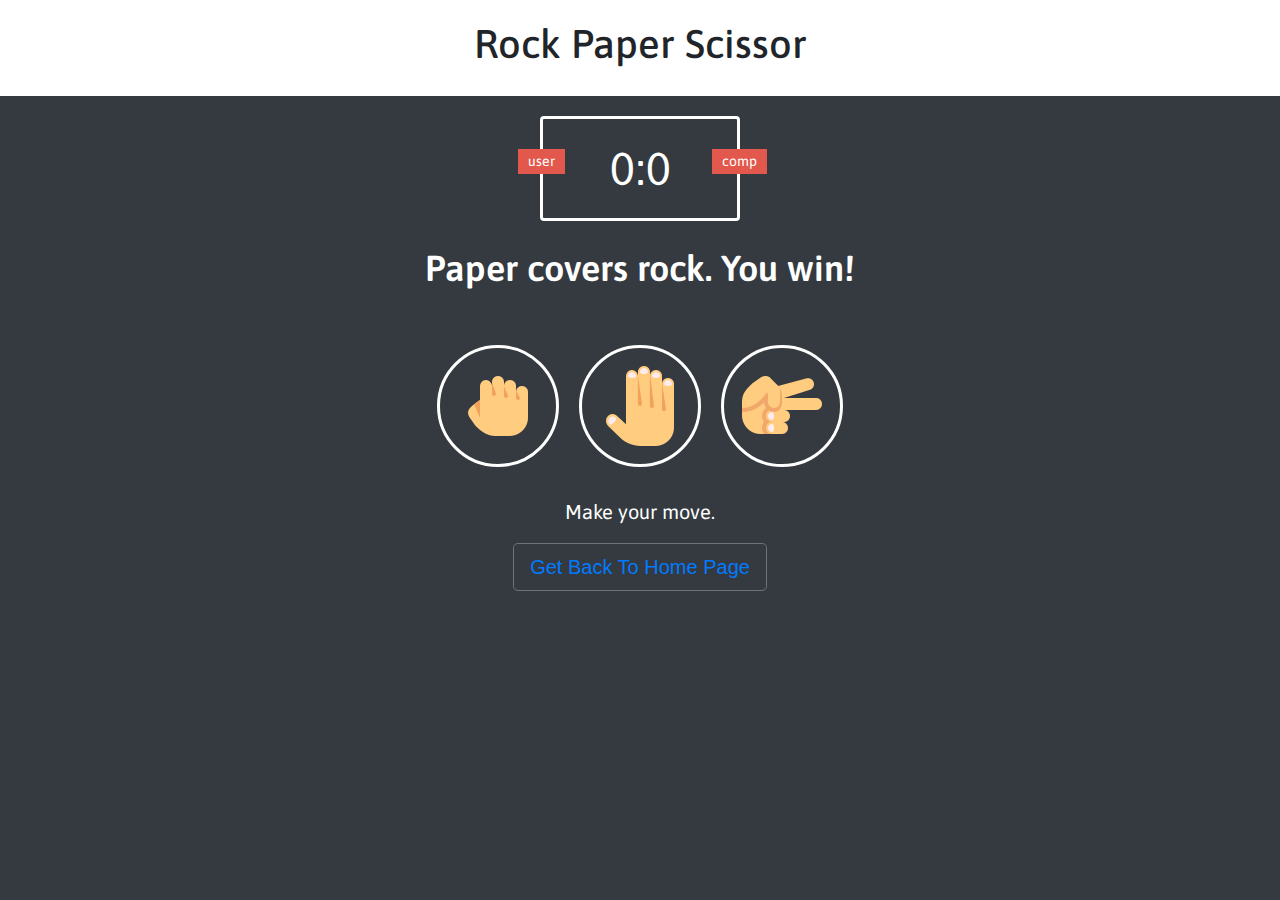
<file: R-P-S.html>
<!DOCTYPE html>
<html lang="en">
<head>
        <!-- Global site tag (gtag.js) - Google Analytics -->
<script async src="https://www.googletagmanager.com/gtag/js?id=G-T2YYSLPRLT"></script>
<script>
  window.dataLayer = window.dataLayer || [];
  function gtag(){dataLayer.push(arguments);}
  gtag('js', new Date());

  gtag('config', 'G-T2YYSLPRLT');
</script>
    <!-- Google Tag Manager -->
<script>(function(w,d,s,l,i){w[l]=w[l]||[];w[l].push({'gtm.start':
new Date().getTime(),event:'gtm.js'});var f=d.getElementsByTagName(s)[0],
j=d.createElement(s),dl=l!='dataLayer'?'&l='+l:'';j.async=true;j.src=
'https://www.googletagmanager.com/gtm.js?id='+i+dl;f.parentNode.insertBefore(j,f);
})(window,document,'script','dataLayer','GTM-5S7DL8S');</script>
<!-- End Google Tag Manager -->
    <meta charset="UTF-8">
    <meta name="viewport" content="width=device-width, initial-scale=1.0">
    <title>Rock Paper Scissor</title>
    <link rel="stylesheet" href="R-P-S Assets/Css/style.css">
<link rel="shortcut icon" href="assets/Images/favicon.png" type="image/x-icon">
        <!-- Latest compiled and minified CSS -->
<link rel="stylesheet" href="https://maxcdn.bootstrapcdn.com/bootstrap/4.5.2/css/bootstrap.min.css">

<!-- jQuery library -->
<script src="https://ajax.googleapis.com/ajax/libs/jquery/3.5.1/jquery.min.js"></script>

<!-- Popper JS -->
<script src="https://cdnjs.cloudflare.com/ajax/libs/popper.js/1.16.0/umd/popper.min.js"></script>

<!-- Latest compiled JavaScript -->
<script src="https://maxcdn.bootstrapcdn.com/bootstrap/4.5.2/js/bootstrap.min.js"></script>
</head>
<body class="bg-dark">
        <!-- Google Tag Manager (noscript) -->
<noscript><iframe src="https://www.googletagmanager.com/ns.html?id=GTM-5S7DL8S"
height="0" width="0" style="display:none;visibility:hidden"></iframe></noscript>
<!-- End Google Tag Manager (noscript) -->
    <header>
        <h1>Rock Paper Scissor</h1>
    </header>
    <div class="container">
        <div class="score-board" id="board">
        
            <div id="user-label" class="score-badge">user</div>
            <div id="comp-label" class="score-badge">comp</div>
            <span id="user-score">0</span>:<span id="computer-score">0</span>
            <div id="green red"></div>
        </div>
    </div>
    
       <div class="container">
        <div class="result text-center" >
            <p style="font-size: 4vh;">Paper covers rock. You win!</p>
        </div>
       </div>
       <div class="container">
        <div class="choices">
            <div class="choice" id="r">
                <img src="R-P-S Assets/Images/Rock.png" alt="">
            </div>
            <div class="choice" id="p">
                <img src="R-P-S Assets/Images/Paper.png" alt="">
            </div>
            <div class="choice" id="s">
                <img src="R-P-S Assets/Images/Scissor.png" alt="">
            </div>
        </div>
        <p id="action-message">
            Make your move.
        </p>
    </div>
    <div class="container text-center">
        <button class="btn btn-outline-secondary btn-lg "><a href="https://mhammadyousuf.netlify.app">Get Back To Home Page </a></button>
    </div>
    <script src="R-P-S Assets/JS/app.js"></script>
    <script src="https://code.jquery.com/jquery-3.5.1.slim.min.js" integrity="sha384-DfXdz2htPH0lsSSs5nCTpuj/zy4C+OGpamoFVy38MVBnE+IbbVYUew+OrCXaRkfj" crossorigin="anonymous"></script>
    <script src="https://cdn.jsdelivr.net/npm/popper.js@1.16.1/dist/umd/popper.min.js" integrity="sha384-9/reFTGAW83EW2RDu2S0VKaIzap3H66lZH81PoYlFhbGU+6BZp6G7niu735Sk7lN" crossorigin="anonymous"></script>
    <script src="https://cdn.jsdelivr.net/npm/bootstrap@4.5.3/dist/js/bootstrap.min.js" integrity="sha384-w1Q4orYjBQndcko6MimVbzY0tgp4pWB4lZ7lr30WKz0vr/aWKhXdBNmNb5D92v7s" crossorigin="anonymous"></script>
</body>
</html>
</file>
<file: R-P-S Assets/Css/style.css>
@import url('https://fonts.googleapis.com/css2?family=Asap:wght@400;500;700&display=swap');
:root{
    --color : #24272e;
    --font : Asap, sans-serif;
    --badge-color: #E2584d;
}
*{
    margin: 0;
    padding: 0;
}
body{
    background-color: var(--color);
}
header{
    background-color: white;
    padding: 20px 0;
    width: 100%;
}
header > h1{
    font-family: var(--font);
    text-align: center;
}
.score-board{
    margin: 20px auto;
    border: 3px solid white;
    border-radius: 4px;
    text-align: center;
    width: 200px;
    color: white;
    font-size: 46px;
    padding: 15px 20px;
    font-family: var(--font);
    position: relative;
}
.score-badge{
    background-color: var(--badge-color);
    font-size: 14px;
    padding: 2px 10px;
}
#user-label{
    position: absolute;
    top: 30px;
    left: -25px;
}
#comp-label{
    position: absolute;
    top: 30px;
    right: -30px;
}
.result{
    font-size: 40px;
    color: white;
}
.result > p{
    text-align: center;
    font-weight: 600;
    font-family: var(--font);
}
.choices{
    display: flex;
    justify-content: center;
    flex-wrap: wrap;
    margin-top: 50px;
}
.choice{
    text-align: center;
    border: 3px solid white;
    border-radius: 50%;
    padding: 10px;
    margin: 0 10px;
    cursor: pointer;
    transition: all 0.3s ease;
}
.choice:hover{
    background-color: #181a1f;
}
#action-message{
    text-align: center;
    color: white;
    font-family: var(--font);
    font-size: 20px;
    margin-top: 30px;
}
.green{
    border: 4px solid yellowgreen;
    box-shadow: 0 0 10px darkgreen;
}
.red{
    border: 4px solid rgb(248, 69, 69);
    box-shadow: 0 0 10px red;
}
.gray{
    border: 4px solid rgb(63, 63, 63) !important;
    box-shadow: 0 0 10px rgb(199, 194, 194) !important;
}
a{
    text-decoration: none;
}
</file>
